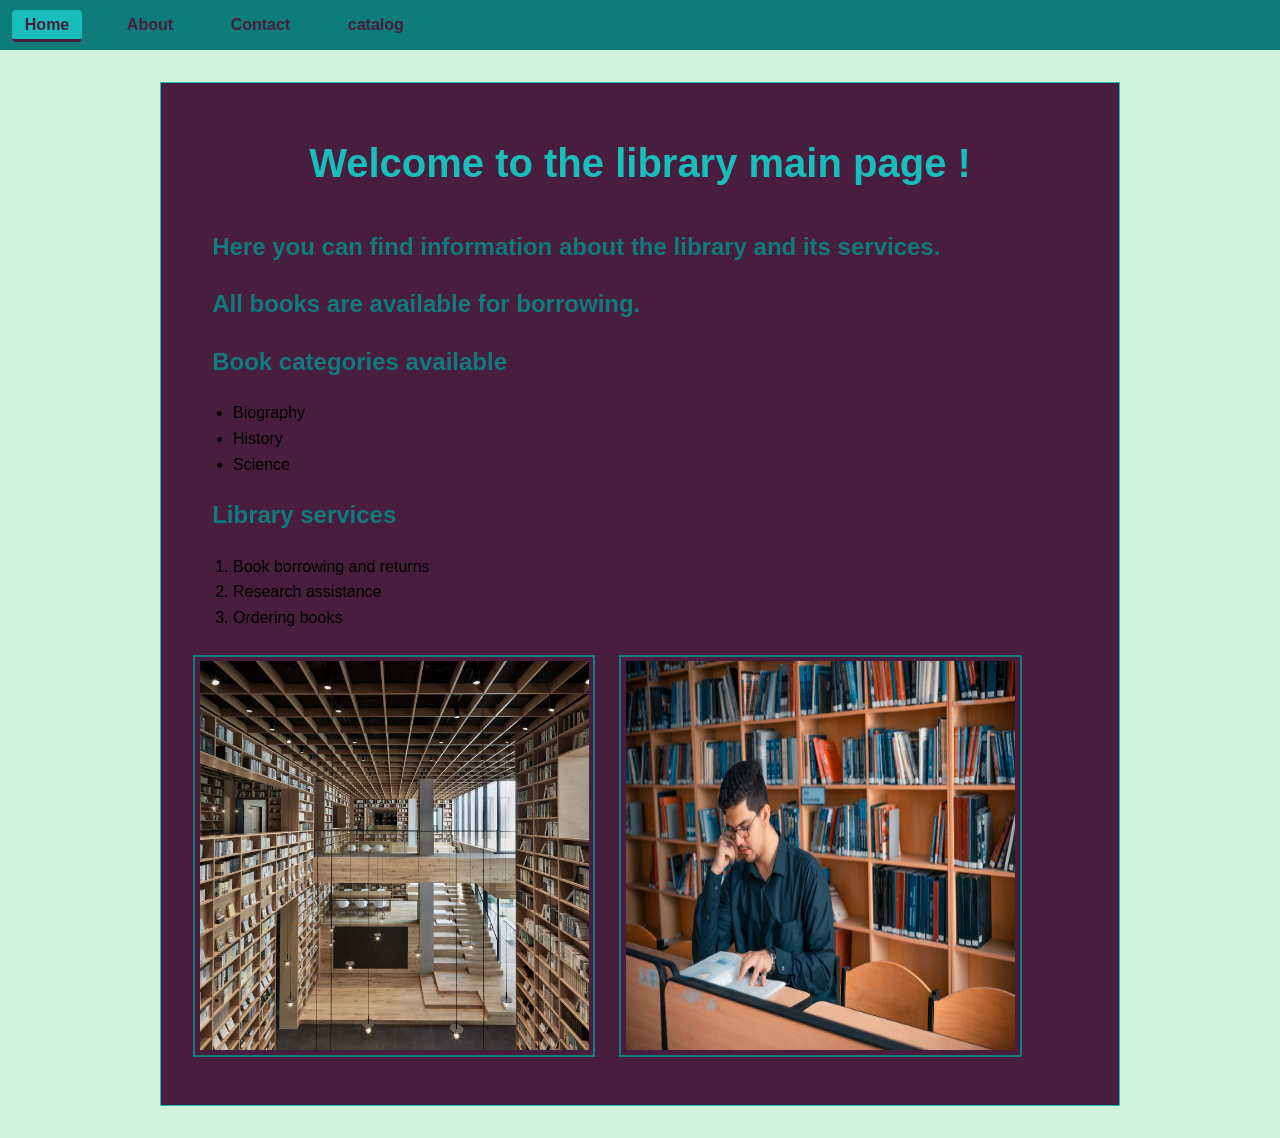
<file: index.html>
<!DOCTYPE html>
<html lang="en">
    <head>
        <meta charset="UTF-8">
        <meta name="viewport" content="width=device-width, initial-scale=1.0">
        <title>Main page</title>
        <link rel="stylesheet" href="css/style.css">
    </head>
    <body>
        
        <header>
            <nav class="navbar">
            <ul>
                <li><a href="index.html" class="active">Home</a></li>
                <li><a href="about.html">About</a></li>
                <li><a href="contact.html">Contact</a></li>
                <li><a href="catalog.html">catalog</a></li>
            </ul>
        </nav>
        </header>

        

        <main>
            <h1 id="main-heading">
                Welcome to the library main page !
            </h1>

            <h2>Here you can find information about the library and its services.</h2>
            <h2>All books are available for borrowing.</h2>

            <h2>Book categories available</h2>
            <ul>
                <li>Biography</li>
                <li>History</li>
                <li>Science</li>
            </ul>

            <h2>Library services</h2>

            <ol>
                <li>Book borrowing and returns</li>
                <li>Research assistance</li>
                <li>Ordering books</li>
            </ol>

            <div class="image-row">
                <img src="image/Library.jpg" alt="Library Image">
                <img src="image/Reading_in_Library.jpg" alt="People reading in the library">
            </div>
        </main>

        <footer>

        </footer>
    </body>
</html>
</file>
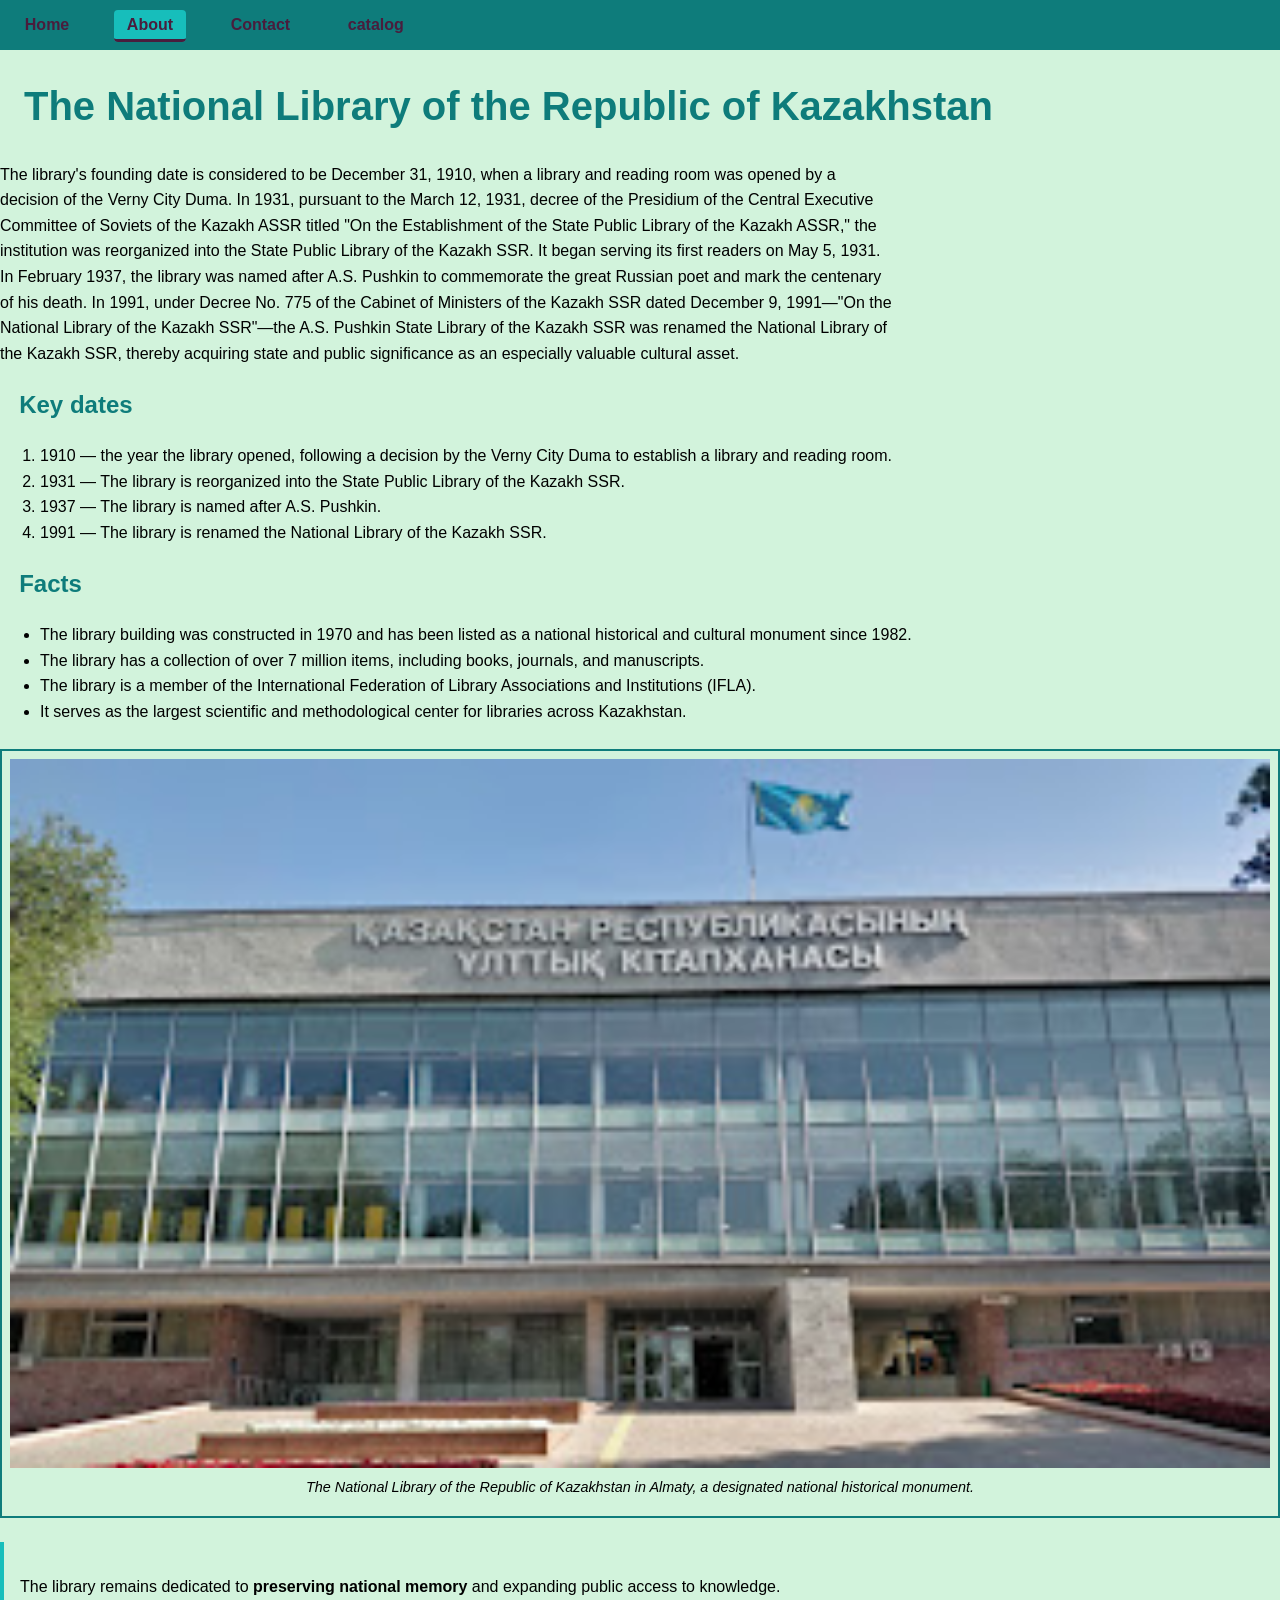
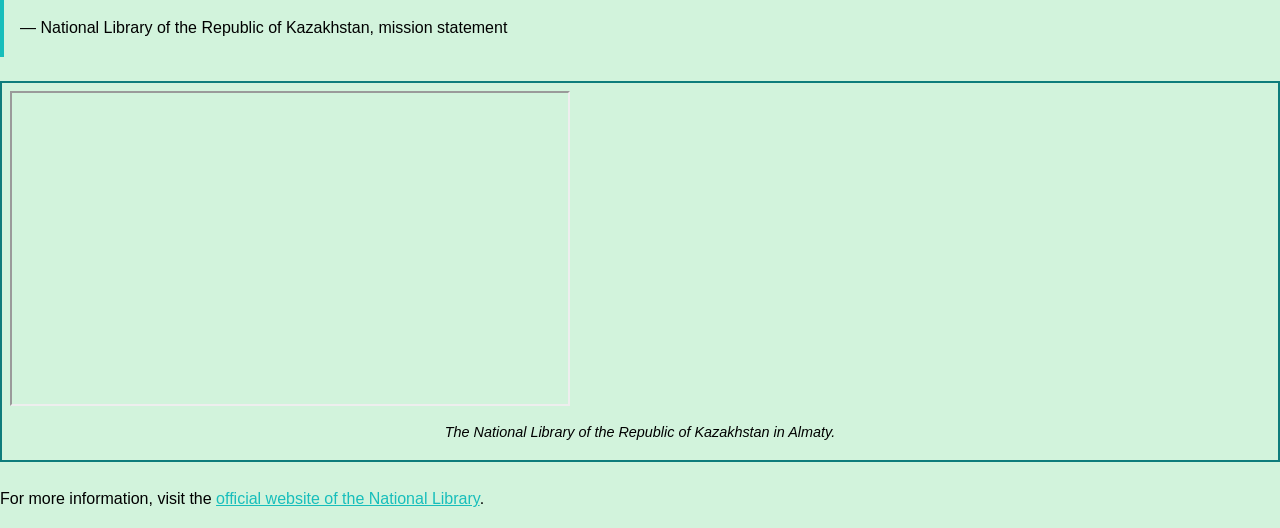
<file: about.html>
<!DOCTYPE html>
<html lang="en">
    <head>
        <meta charset="UTF-8">
        <meta name="viewport" content="width=device-width, initial-scale=1.0">
        <title>About</title>
        <link rel="stylesheet" href="css/style.css">
    </head>
    <body>
        <header>
        <nav class="navbar">
            <ul>
                <li><a href="index.html" >Home</a></li>
                <li><a href="about.html" class="active">About</a></li>
                <li><a href="contact.html">Contact</a></li>
                <li><a href="catalog.html">catalog</a></li>
            </ul>
        </nav>
        </header>
        <h1>
            The National Library of the Republic of Kazakhstan
        </h1>
        <p>The library's founding date is considered to be December 31, 1910, when a library and
             reading room was opened by a decision of the Verny City Duma. In 1931, pursuant to the March 12, 1931, 
             decree of the Presidium of the Central Executive Committee of Soviets of the Kazakh ASSR titled
              "On the Establishment of the State Public Library of the Kazakh ASSR," the institution was reorganized 
              into the State Public Library of the Kazakh SSR. It began serving its first readers on May 5, 1931. 
              In February 1937, the library was named after A.S. Pushkin to commemorate the great Russian poet and 
              mark the centenary of his death.

              In 1991, under Decree No. 775 of the Cabinet of Ministers of the Kazakh SSR dated December 9,
               1991—"On the National Library of the Kazakh SSR"—the A.S. Pushkin State Library of the Kazakh SSR 
               was renamed the National Library of the Kazakh SSR, thereby acquiring state and public significance 
               as an especially valuable cultural asset.</p>

               <h2>Key dates</h2>
        <ol>
            <li>1910 — the year the library opened, following a decision by the Verny City Duma to establish a library and reading room.</li>
            <li>1931 — The library is reorganized into the State Public Library of the Kazakh SSR.</li>
            <li>1937 — The library is named after A.S. Pushkin.</li>
            <li>1991 — The library is renamed the National Library of the Kazakh SSR.</li>

        </ol>

        <h2>Facts</h2>
        <ul>
            <li>The library building was constructed in 1970 and has been listed as a national historical and cultural monument since 1982.</li>
            <li>The library has a collection of over 7 million items, including books, journals, and manuscripts.</li>
            <li>The library is a member of the International Federation of Library Associations and Institutions (IFLA).</li>
            <li>It serves as the largest scientific and methodological center for libraries across Kazakhstan.</li>
        </ul>
        <figure>
            <img src="image/National_Library_Almaty.jfif" alt="The National Library of the Republic of Kazakhstan building in Almaty">
            <figcaption>The National Library of the Republic of Kazakhstan in Almaty, a designated national historical monument.</figcaption>
        </figure>

        <blockquote>
            <p>
                The library remains dedicated to 
                <strong>preserving national memory</strong> 
                and expanding public access to knowledge.
            </p>
            <footer>— National Library of the Republic of Kazakhstan, mission statement</footer>
        </blockquote>
        <figure>
            <iframe width="560" height="315" 
            src="https://youtu.be/bknoNSvA8ks?si=JydYYZQd_NdPMUrg" 
            title="National Library of the Republic of Kazakhstan in Almaty" 
            referrerpolicy="strict-origin-when-cross-origin"
            allowfullscreen></iframe>
            <figcaption>The National Library of the Republic of Kazakhstan in Almaty.</figcaption>
        </figure>
        <p>For more information, visit the <a href="http://www.nlrk.kz" target="_blank" rel="noopener">official website of the National Library</a>.</p>

    </body>
</html>
</file>
<file: css/style.css>
:root {
    --primary-color: #0E7C7B;
    --secondary-color: rgb(23, 190, 187);
    --background-color: hsl(137, 59%, 89%);
    --text-color: black;
    --color-Blackberry-Cream: hsl(316, 44%, 20%);
}
* {
    box-sizing: border-box;
}

body {
    margin: 0;
    padding: 0;
    font-family: Arial, sans-serif;
    background-color: var(--background-color);
    color: var(--text-color);
    line-height: 1.6;
}
h1, h2 {
    font-family: "Verdana", "Arial", sans-serif;
    color: var(--primary-color);
    font-weight: 700;
    text-align: left;
}

h1{
    font-size: 2.5rem;
    margin: 1.5rem;
}

h2{
    font-size: 1.5rem;
    margin: 1.2rem;
}

p{
    font-size: 1rem;
    font-weight: 400;
    max-width: 70%;
}

a{
    color: var(--secondary-color);
}

.navbar {
    background-color: var(--primary-color);
    padding: 0.75em;
    width: 100%;
}

.navbar ul {
    list-style: none;
    display: flex;
    gap:2rem;
    margin: 0;
    padding: 0;
}

.navbar a{
    color: var(--color-Blackberry-Cream);
    text-decoration: none;
    font-weight: 600;
    padding: 0.4em 0.8em;
    border-radius: 4px;
    transition: background-color 0.3s ease, transform 0.2s ease;
}

.navbar a:hover {
    background-color: var(--secondary-color);
    transform: translateY(-2px);
}

.navbar a.active {
    background-color: var(--secondary-color);
    font-weight: 700;
    border-bottom: 3px solid var(--color-Blackberry-Cream);
}

main {
    margin: 2rem auto;
    padding: 1.5rem 2rem;
    max-width: 960px;
    border: 1px solid var(--secondary-color);
    background-color: var(--color-Blackberry-Cream);
}

figure {
    margin: 1.5rem 0;
    padding: 0.5rem;
    border: 2px solid var(--primary-color);
}

figure img {
    width: 100%;
    height: auto;
    display: block;
}

.image-row {
  display: flex;
  gap: 1.5rem;
  margin: 1.5rem 0;
  flex-wrap: wrap;
}

.image-row img {
  width: 45%;
  height: auto;
  border: 2px solid var(--primary-color);
  padding: 0.3rem;
  background-color: var(--color-Blackberry-Cream);
}

figcaption {
    padding: 0.5rem;
    font-size: 0.9rem;
    font-style: italic;
    text-align: center;
}

blockquote {
    margin: 1.5rem 0;
    padding: 1rem;
    border-left: 4px solid var(--secondary-color);
    background-color: var(--background-color);
}

table {
    width: 100%;
    border-collapse: collapse;
    margin: 1.5rem 0;
}

caption {
    font-size: 1.1rem;
    font-weight: 700;
    margin-bottom: 0.5rem;
    color: var(--primary-color);
}

th, td {
  padding: 0.75em 1em;
  border: 1px solid var(--secondary-color);
  text-align: left;
}

thead th {
    background-color: var(--primary-color);
    color: var(--color-Blackberry-Cream);
}

tbody tr:nth-child(even) {
    background-color: var(--background-color);
}

tbody tr:hover {
    background-color: var(--secondary-color);
}

tfoot td {
    font-style: italic;
    background-color: var(--background-color);
}

fieldset {
    border: 1px solid var(--primary-color);
    padding: 1rem;
    margin: 1.5rem 0;
}

legend {
    font-weight: 700;
    padding: 0 0.5rem;
    color: var(--primary-color);
}

label {
    display: block;
    margin-bottom: 0.8rem;
    font-weight: 600;
}

input, textarea, button {
    font-family: inherit;
    font-size: 1rem;
    width: 100%;
    padding: 0.5rem;
    margin-top: 0.3rem;
    border: 1px solid var(--secondary-color);
    border-radius: 4px;
}
input[type="radio"]{
    width: auto;
    margin-top: 0;
    padding: 0;
    border: none;
    accent-color: var(--primary-color);
}
input[type="radio"] + label{
    display: inline-block;
    margin-left: 0;
    font-weight: normal;
}
input:focus, textarea:focus {
    outline: none;
    border-color: var(--primary-color);
    box-shadow: 0 0 5px var(--secondary-color);
}

button:hover {
    background-color: var(--secondary-color);
}

#main-heading {
    font-size: 2.5rem;
    text-align: center;
    padding-bottom: 1vh;
    color: var(--secondary-color);
}
</file>
